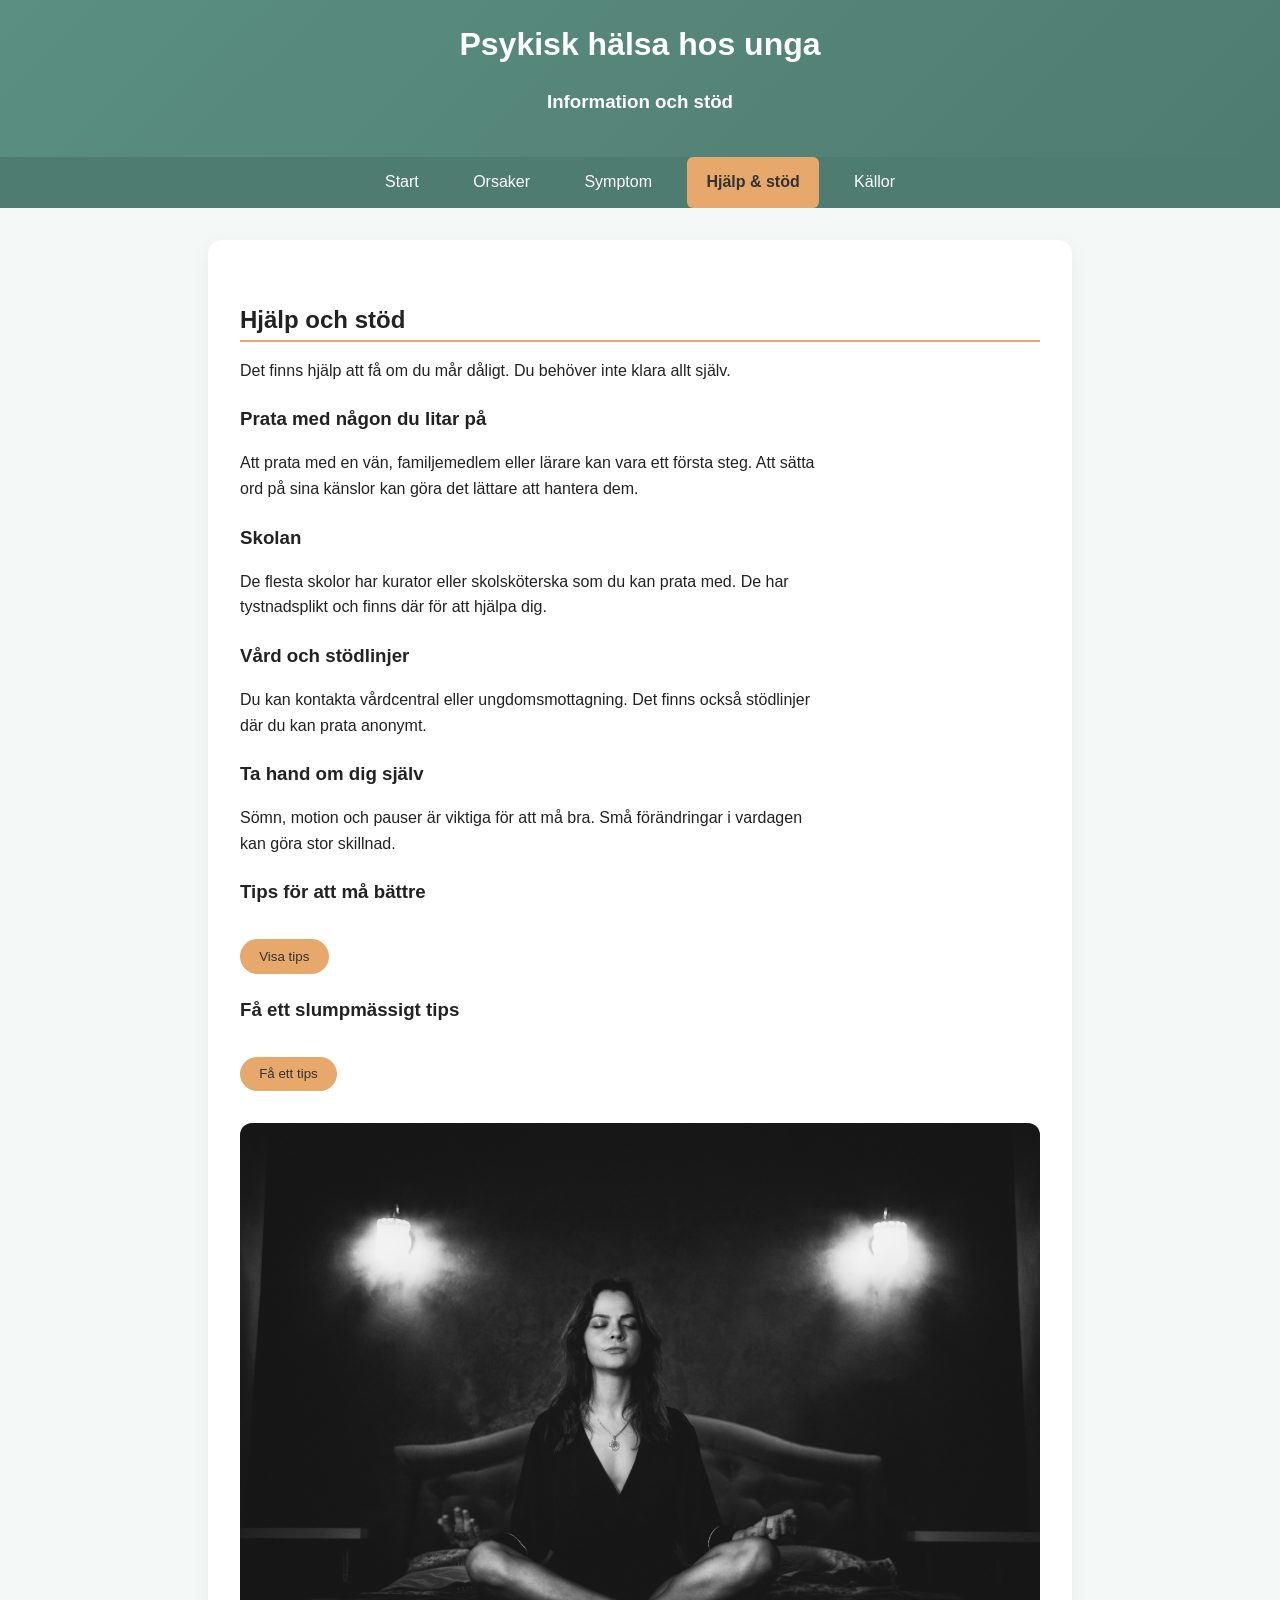
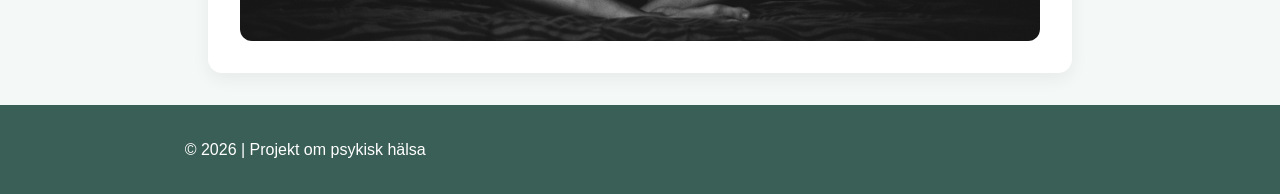
<file: hjalp.html>
<!DOCTYPE html>
<html lang="sv">
<head>
  <meta charset="UTF-8">
  <meta name="viewport" content="width=device-width, initial-scale=1.0">
  <title>Psykisk hälsa hos unga</title>
  <link rel="stylesheet" href="css/style.css">
</head>

<body>

<!-- Tillgänglighet: hoppa direkt till innehåll -->
<a class="skip-link" href="#main">Hoppa till innehåll</a>

<header>
  <h1>Psykisk hälsa hos unga</h1>
  <h3>Information och stöd</h3>
</header>

<nav>
  <ul>
    <li><a href="index.html">Start</a></li>
    <li><a href="orsaker.html">Orsaker</a></li>
    <li><a href="symptom.html">Symptom</a></li>
    <li><a href="hjalp.html" class="active" aria-current="page">Hjälp & stöd</a></li>
    <li><a href="kallor.html">Källor</a></li>
  </ul>
</nav>

<main id="main">

 <h2>Hjälp och stöd</h2>

<p>
Det finns hjälp att få om du mår dåligt. Du behöver inte klara allt själv.
</p>

<h3>Prata med någon du litar på</h3>
<p>
Att prata med en vän, familjemedlem eller lärare kan vara ett första steg.
Att sätta ord på sina känslor kan göra det lättare att hantera dem.
</p>

<h3>Skolan</h3>
<p>
De flesta skolor har kurator eller skolsköterska som du kan prata med.
De har tystnadsplikt och finns där för att hjälpa dig.
</p>

<h3>Vård och stödlinjer</h3>
<p>
Du kan kontakta vårdcentral eller ungdomsmottagning.
Det finns också stödlinjer där du kan prata anonymt.
</p>

<h3>Ta hand om dig själv</h3>
<p>
Sömn, motion och pauser är viktiga för att må bra.
Små förändringar i vardagen kan göra stor skillnad.
</p>
<h3>Tips för att må bättre</h3>

<!-- Visa/dölj -->
<button onclick="toggleInfo()">Visa tips</button>

<div id="extraInfo" style="display: none;">
  <p>
    Att prata med någon, sova ordentligt och ta pauser kan hjälpa dig att må bättre.
  </p>
</div>

<!-- Slumpmässiga tips -->
<h3>Få ett slumpmässigt tips</h3>

<button onclick="visaTips()">Få ett tips</button>

<p id="tips"></p>

  <img src="images/lugn.jpg" alt="Lugn natur med vatten som skapar en trygg känsla">

</main>

<footer>
  <p>© 2026 | Projekt om psykisk hälsa</p>
</footer>

<script src="js/script.js"></script>

</body>
</html>
</file>
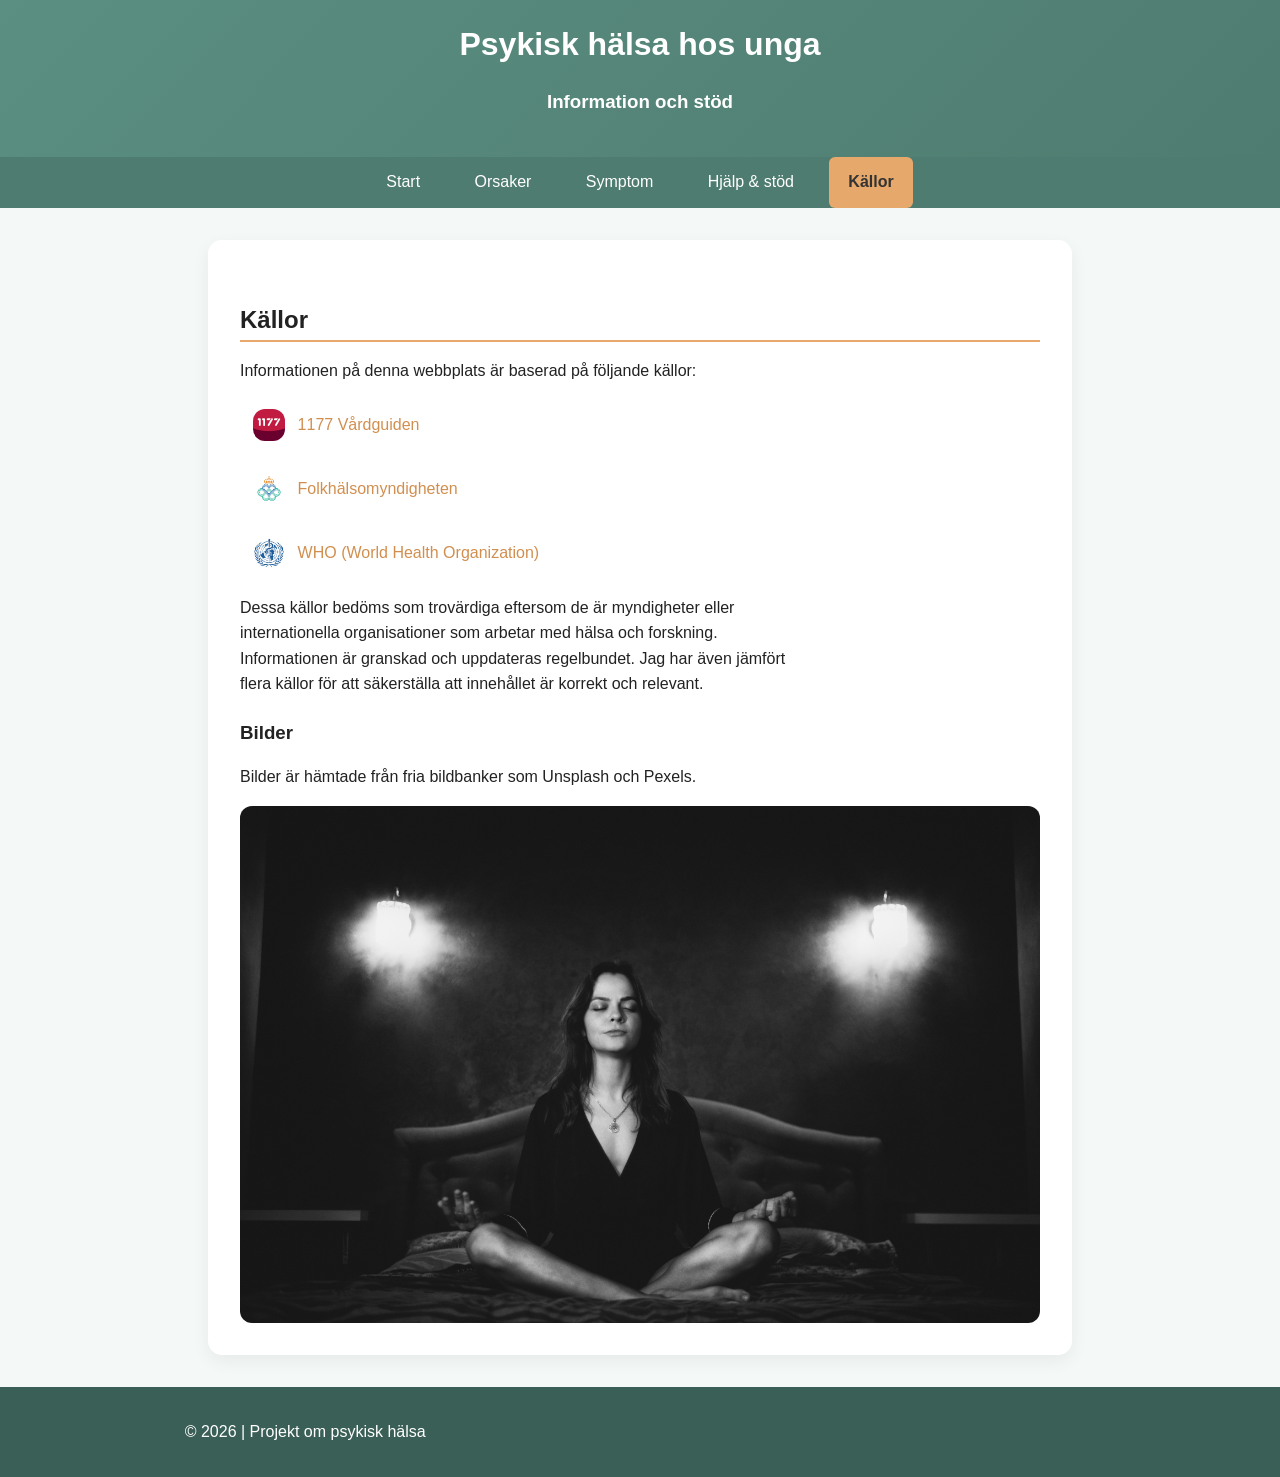
<file: kallor.html>
<!DOCTYPE html>
<html lang="sv">
<head>
  <meta charset="UTF-8">
  <meta name="viewport" content="width=device-width, initial-scale=1.0">
  <title>Källor – Psykisk hälsa hos unga</title>
  <link rel="stylesheet" href="css/style.css">
</head>

<body>

<a class="skip-link" href="#main">Hoppa till innehåll</a>

<header>
  <h1>Psykisk hälsa hos unga</h1>
  <h3>Information och stöd</h3>
</header>

<nav>
  <ul>
    <li><a href="index.html">Start</a></li>
    <li><a href="orsaker.html">Orsaker</a></li>
    <li><a href="symptom.html">Symptom</a></li>
    <li><a href="hjalp.html">Hjälp & stöd</a></li>
    <li><a href="kallor.html" class="active" aria-current="page">Källor</a></li>
  </ul>
</nav>

<main id="main">

  <h2>Källor</h2>

  <p>
    Informationen på denna webbplats är baserad på följande källor:
  </p>

  <div class="kallor-container">

    <div class="kalla-kort">
      <img src="images/1177.png" alt="1177 logotyp">
      <a href="https://www.1177.se" target="_blank" rel="noopener noreferrer">
        1177 Vårdguiden
      </a>
    </div>

    <div class="kalla-kort">
      <img src="images/folkhalsomyndigheten.png" alt="Folkhälsomyndigheten logotyp">
      <a href="https://www.folkhalsomyndigheten.se" target="_blank" rel="noopener noreferrer">
        Folkhälsomyndigheten
      </a>
    </div>

    <div class="kalla-kort">
      <img src="images/who.png" alt="WHO logotyp">
      <a href="https://www.who.int" target="_blank" rel="noopener noreferrer">
        WHO (World Health Organization)
      </a>
    </div>

  </div>

  <p>
    Dessa källor bedöms som trovärdiga eftersom de är myndigheter eller internationella organisationer
    som arbetar med hälsa och forskning. Informationen är granskad och uppdateras regelbundet.
    Jag har även jämfört flera källor för att säkerställa att innehållet är korrekt och relevant.
  </p>

  <h3>Bilder</h3>

  <p>
    Bilder är hämtade från fria bildbanker som Unsplash och Pexels.
  </p>

  <img src="images/lugn.jpg" alt="Lugn natur med vatten som skapar en trygg känsla">

</main>

<footer>
  <p>© 2026 | Projekt om psykisk hälsa</p>
</footer>

</body>
</html>
</file>
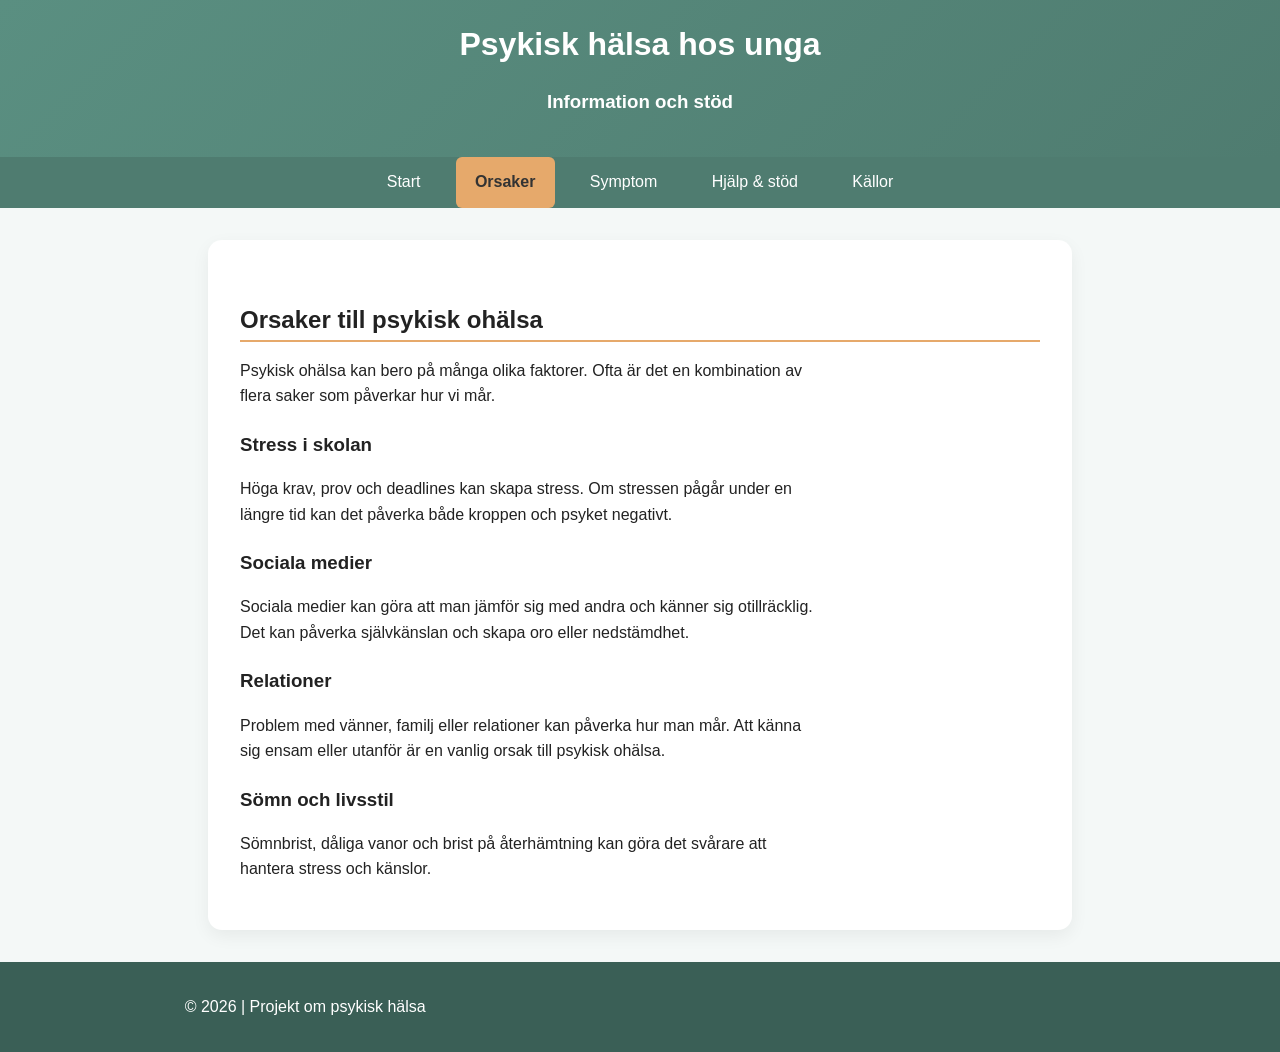
<file: orsaker.html>
<!DOCTYPE html>
<html lang="sv">
<head>
  <meta charset="UTF-8">
  <meta name="viewport" content="width=device-width, initial-scale=1.0">
  <title>Psykisk hälsa hos unga</title>
  <link rel="stylesheet" href="css/style.css">
</head>

<body>

<!-- Tillgänglighet: hoppa direkt till innehåll -->
<a class="skip-link" href="#main">Hoppa till innehåll</a>

<header>
  <h1>Psykisk hälsa hos unga</h1>
  <h3>Information och stöd</h3>
</header>

<nav>
  <ul>
    <li><a href="index.html">Start</a></li>
    <li><a href="orsaker.html" class="active" aria-current="page">Orsaker</a></li>
    <li><a href="symptom.html">Symptom</a></li>
    <li><a href="hjalp.html">Hjälp & stöd</a></li>
    <li><a href="kallor.html">Källor</a></li>
  </ul>
</nav>

<main id="main">

  <h2>Orsaker till psykisk ohälsa</h2>

<p>
Psykisk ohälsa kan bero på många olika faktorer. Ofta är det en kombination av flera saker som påverkar hur vi mår.
</p>

<h3>Stress i skolan</h3>
<p>
Höga krav, prov och deadlines kan skapa stress. Om stressen pågår under en längre tid kan det påverka både kroppen
och psyket negativt.
</p>

<h3>Sociala medier</h3>
<p>
Sociala medier kan göra att man jämför sig med andra och känner sig otillräcklig.
Det kan påverka självkänslan och skapa oro eller nedstämdhet.
</p>

<h3>Relationer</h3>
<p>
Problem med vänner, familj eller relationer kan påverka hur man mår.
Att känna sig ensam eller utanför är en vanlig orsak till psykisk ohälsa.
</p>

<h3>Sömn och livsstil</h3>
<p>
Sömnbrist, dåliga vanor och brist på återhämtning kan göra det svårare att hantera stress och känslor.
</p>
</main>

<footer>
  <p>© 2026 | Projekt om psykisk hälsa</p>
</footer>

</body>
</html>
</file>
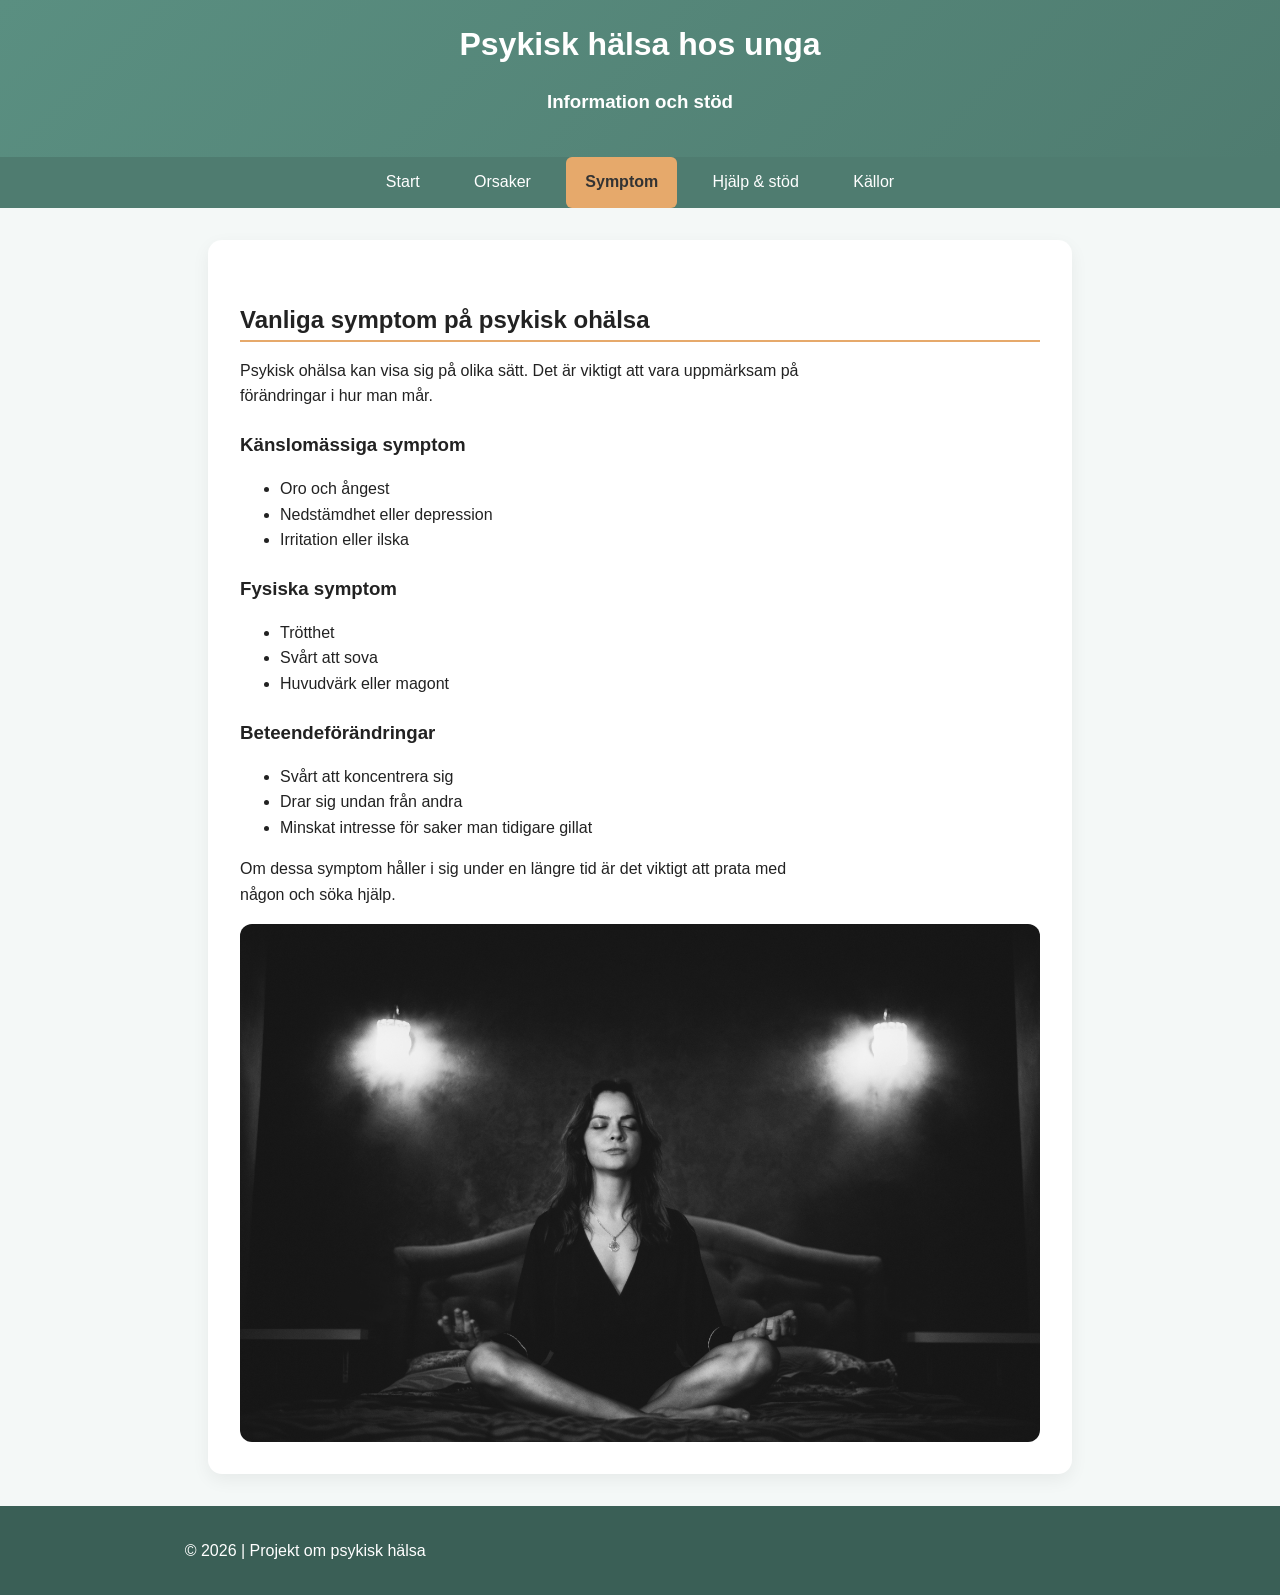
<file: symptom.html>
<!DOCTYPE html>
<html lang="sv">
<head>
  <meta charset="UTF-8">
  <meta name="viewport" content="width=device-width, initial-scale=1.0">
  <title>Psykisk hälsa hos unga</title>
  <link rel="stylesheet" href="css/style.css">
</head>

<body>

<!-- Tillgänglighet: hoppa direkt till innehåll -->
<a class="skip-link" href="#main">Hoppa till innehåll</a>

<header>
  <h1>Psykisk hälsa hos unga</h1>
  <h3>Information och stöd</h3>
</header>

<nav>
  <ul>
    <li><a href="index.html">Start</a></li>
    <li><a href="orsaker.html">Orsaker</a></li>
    <li><a href="symptom.html" class="active" aria-current="page">Symptom</a></li>
    <li><a href="hjalp.html">Hjälp & stöd</a></li>
    <li><a href="kallor.html">Källor</a></li>
  </ul>
</nav>

<main id="main">

 <h2>Vanliga symptom på psykisk ohälsa</h2>

<p>
Psykisk ohälsa kan visa sig på olika sätt. Det är viktigt att vara uppmärksam på förändringar i hur man mår.
</p>

<h3>Känslomässiga symptom</h3>
<ul>
  <li>Oro och ångest</li>
  <li>Nedstämdhet eller depression</li>
  <li>Irritation eller ilska</li>
</ul>

<h3>Fysiska symptom</h3>
<ul>
  <li>Trötthet</li>
  <li>Svårt att sova</li>
  <li>Huvudvärk eller magont</li>
</ul>

<h3>Beteendeförändringar</h3>
<ul>
  <li>Svårt att koncentrera sig</li>
  <li>Drar sig undan från andra</li>
  <li>Minskat intresse för saker man tidigare gillat</li>
</ul>

<p>
Om dessa symptom håller i sig under en längre tid är det viktigt att prata med någon och söka hjälp.
</p>

  <img src="images/lugn.jpg" alt="Lugn natur med vatten som skapar en trygg känsla">

</main>

<footer>
  <p>© 2026 | Projekt om psykisk hälsa</p>
</footer>

</body>
</html>
</file>
<file: css/style.css>
/* =========================
   FÄRGVARIABLER
========================= */
:root {
  --primary: #5a8f81;
  --primary-dark: #3a5f56;
  --secondary: #4f7c70;

  --accent: #e6a96b;
  --accent-dark: #d18f4f;

  --background: #f4f8f7;
  --text: #222;
  --white: #ffffff;
  --border: #e0e0e0;
}

/* =========================
   GRUND
========================= */
body {
  font-family: Arial, sans-serif;
  margin: 0;
  line-height: 1.6;
  background-color: var(--background);
  color: var(--text);
}

/* =========================
   TYPOGRAFI
========================= */
h1, h2, h3 {
  line-height: 1.3;
  margin-top: 0;
}

h2 {
  margin-top: 2rem;
  margin-bottom: 0.5rem;
  border-bottom: 2px solid var(--accent);
  padding-bottom: 0.3rem;
}

h3 {
  margin-top: 1.5rem;
}

p {
  max-width: 65ch;
}

/* =========================
   HEADER
========================= */
header {
  background: linear-gradient(135deg, var(--primary), var(--secondary));
  color: white;
  padding: 1.5rem 1rem;
  text-align: center;
}

/* =========================
   NAVIGATION
========================= */
nav ul {
  display: flex;
  justify-content: center;
  flex-wrap: wrap;
  list-style: none;
  padding: 0;
  margin: 0;
  background-color: var(--secondary);
}

nav li {
  margin: 0 0.5rem;
}

nav a {
  display: block;
  color: white;
  padding: 0.8rem 1.2rem;
  text-decoration: none;
  border-radius: 6px;
  transition: 0.2s ease;
}

nav a:hover,
nav a:focus {
  background-color: var(--primary-dark);
}

nav a.active {
  background-color: var(--accent);
  color: #333;
  font-weight: bold;
}

/* =========================
   MAIN
========================= */
main {
  max-width: 800px;
  margin: 2rem auto;
  padding: 2rem;
  background-color: var(--white);
  border-radius: 14px;
  box-shadow: 0 6px 18px rgba(0,0,0,0.06);
}

/* =========================
   STANDARD BILDER
========================= */
main img {
  display: block;
  width: 100%;
  height: auto;
  border-radius: 12px;
  margin-top: 1rem;
  transition: 0.25s ease;
}

main img:hover {
  transform: scale(1.02);
}

/* =========================
   IMAGE GRID
========================= */
.image-grid {
  display: grid;
  grid-template-columns: repeat(auto-fit, minmax(200px, 1fr));
  gap: 1rem;
}

.image-grid img {
  height: 200px;
  object-fit: cover;
}

/* =========================
   LÄNKAR
========================= */
main a {
  color: var(--accent-dark);
  font-weight: 500;
}

main a:hover {
  text-decoration: underline;
}

/* =========================
   KNAPPAR
========================= */
button {
  background-color: var(--accent);
  color: #333;
  border: none;
  padding: 0.6rem 1.2rem;
  margin-top: 1rem;
  border-radius: 20px;
  cursor: pointer;
  transition: 0.2s ease;
}

button:hover {
  background-color: var(--accent-dark);
}

/* =========================
   FOOTER
========================= */
footer {
  text-align: center;
  padding: 1rem;
  background-color: var(--primary-dark);
  color: white;
}

/* =========================
   TILLGÄNGLIGHET
========================= */
.skip-link {
  position: absolute;
  left: -999px;
}

.skip-link:focus {
  left: 10px;
  top: 10px;
  background: white;
  padding: 10px;
}

a:focus,
button:focus {
  outline: 2px solid var(--accent);
}

/* =========================
   HERO
========================= */
.hero {
  background: linear-gradient(
      rgba(90, 143, 129, 0.85),
      rgba(79, 124, 112, 0.85)
    ),
    url("images/lugn.jpg") center/cover no-repeat;

  color: white;
  padding: 4rem 2rem;
  border-radius: 16px;
  text-align: center;
  margin-bottom: 2rem;
}

.hero h2 {
  border: none;
}

.hero p {
  max-width: 600px;
  margin: 0 auto 1.5rem auto;
}

#tips {
  margin-top: 2rem;
  font-style: italic;
}

/* =========================
   KÄLLOR
========================= */
.kallor-container {
  display: flex;
  flex-direction: column;
  gap: 0.8rem;
}

.kalla-kort {
  display: flex;
  align-items: center;
  gap: 0.8rem;
  padding: 0.6rem 0.8rem;
  border-radius: 8px;
  transition: 0.2s ease;
}

.kalla-kort:hover {
  background-color: #eef4f2;
}

.kalla-kort img {
  width: 32px;
  height: 32px;
  object-fit: contain;
  margin-top: 0;
  flex-shrink: 0;
}

.kalla-kort a {
  text-decoration: none;
}

.kalla-kort a:hover {
  text-decoration: underline;
}

/* =========================
   MOBIL
========================= */
@media (max-width: 600px) {
  nav ul {
    flex-direction: column;
  }

  main {
    padding: 1rem;
    margin: 1rem;
  }

  .hero {
    padding: 2.5rem 1rem;
  }
}
</file>
